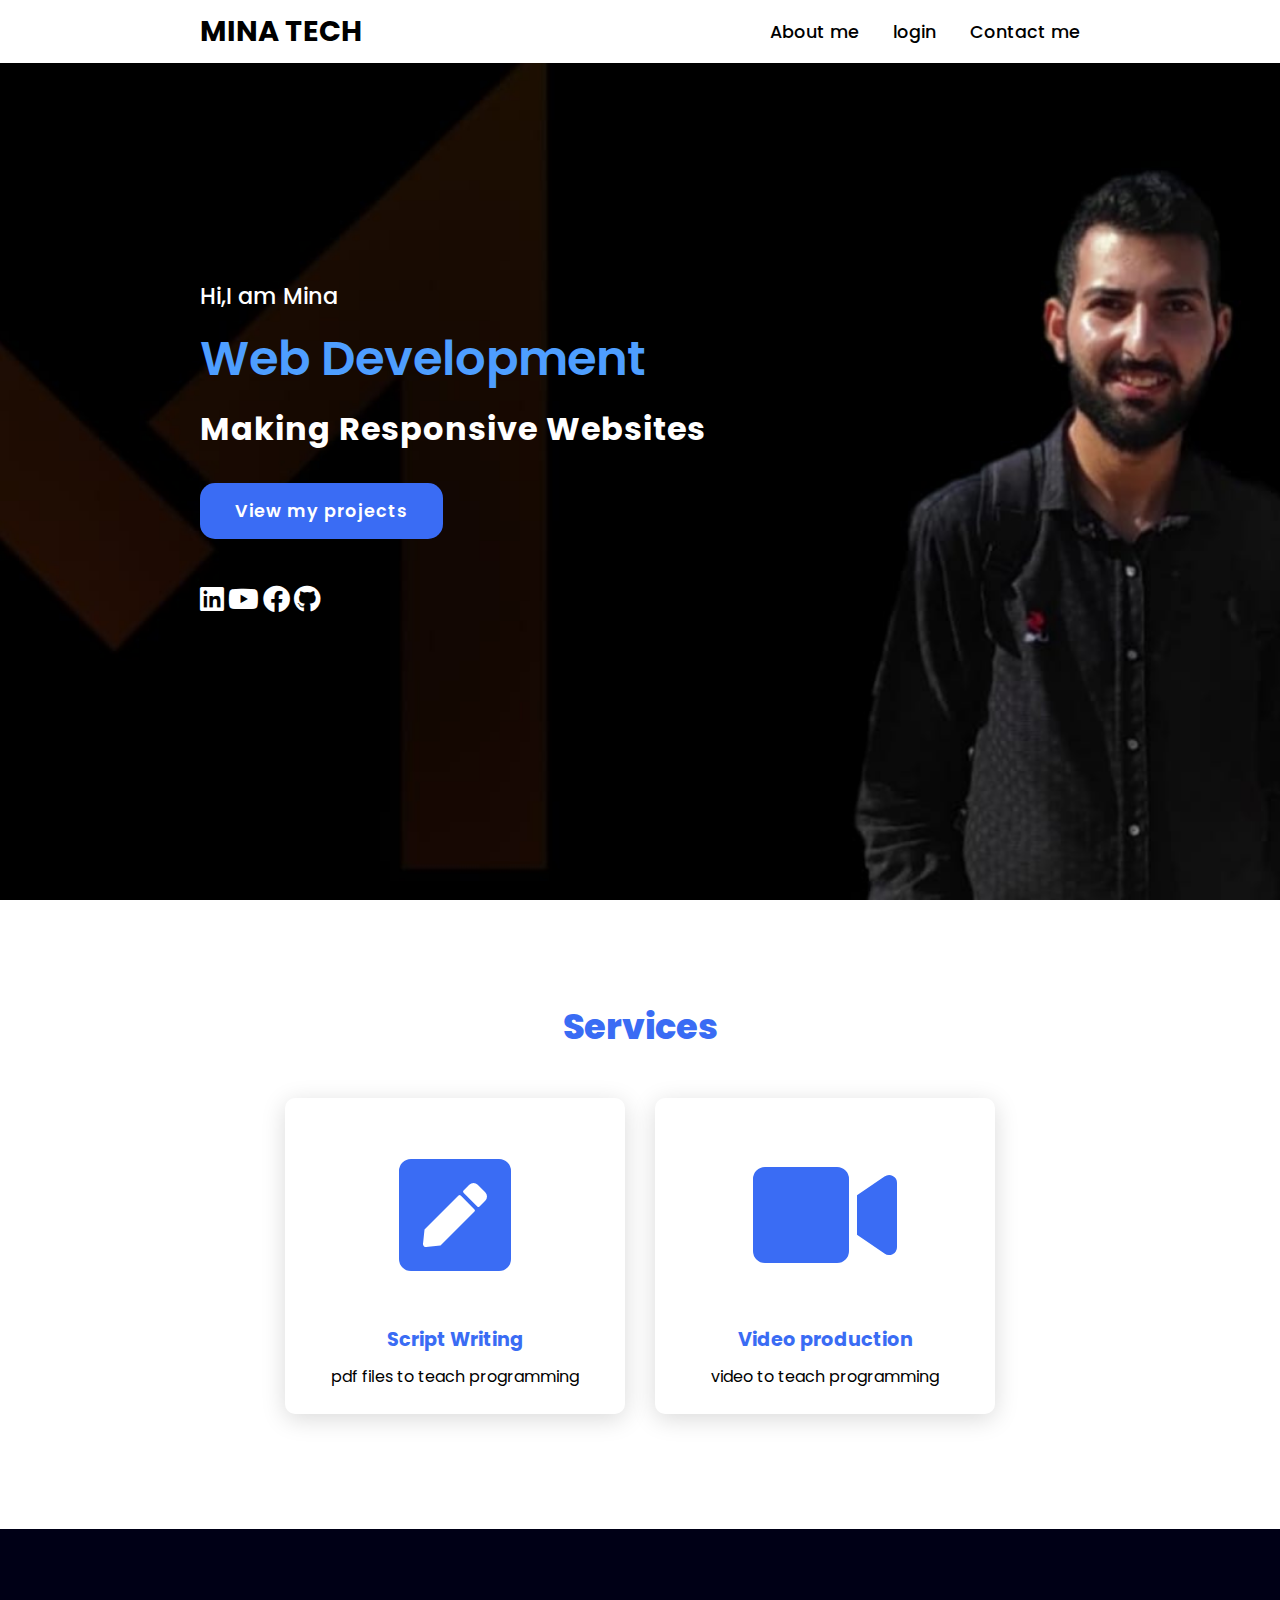
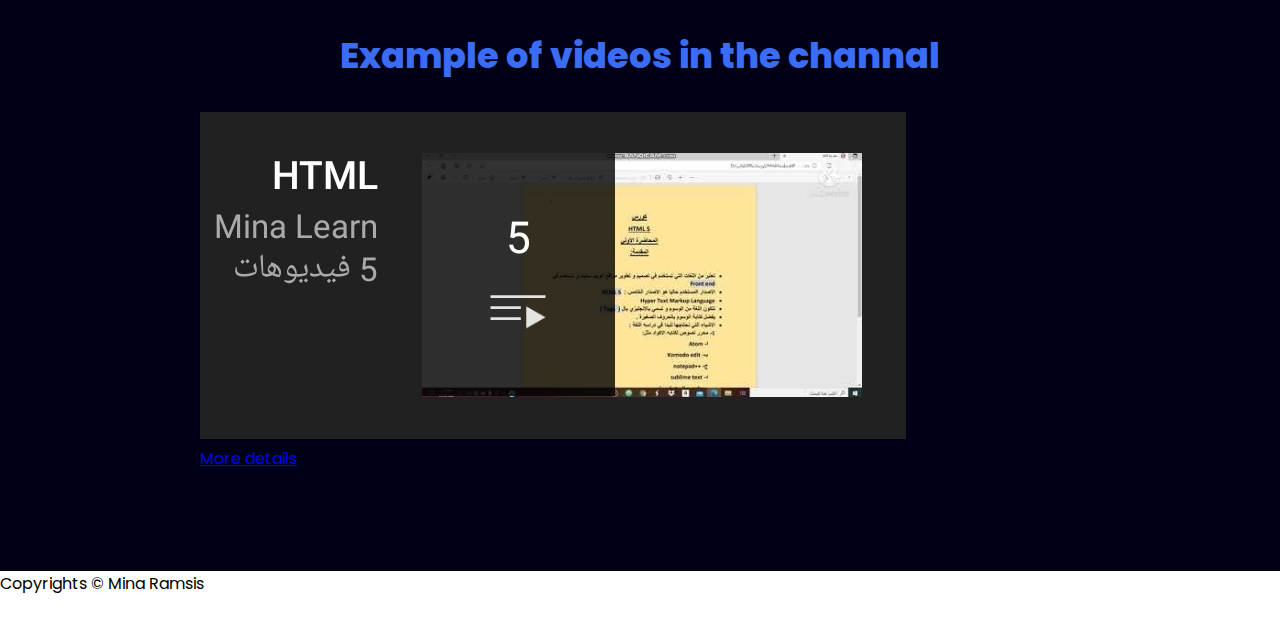
<file: index.html>
<!DOCTYPE html>
<html lang="en" dir="ltr">
  <head>
    <meta charset="utf-8">
    <meta http-equiv="X-UA-Compatible" content="IE=edge">
    <meta name="viewport" content="width=device-width, initial-scale=1.0">
    <link rel="stylesheet" href="https://cdnjs.cloudflare.com/ajax/libs/font-awesome/5.15.4/css/all.min.css">
    <style>
      /* خطوط الصفحة التي هيتم استخدامها في الصفحة */
@import url('https://fonts.googleapis.com/css2?family=Poppins:ital,wght@0,100;0,200;0,300;0,400;0,500;0,600;0,700;0,800;0,900;1,100;1,200;1,300;1,400;1,500;1,600;1,700;1,800;1,900&display=swap');
/*خصائص تستخدم في الصفحة كلها */
*{
  font-family: 'Poppins', sans-serif;
  margin: 0;
  padding: 0;
  box-sizing: border-box;
  scroll-behavior: smooth;
}
/* خصائص جزء ال header */
header {
  background-color: white;
  width: 100%;
  position: fixed;
  z-index: 999;
  display: flex;
  justify-content: space-between;
  align-items: center;
  padding: 10px 200px;
}

.logo {
  text-decoration: none;
  color: black;
  text-transform: uppercase;
  font-weight: 700;
  font-size: 28.8px;
}

.navipation a {
  color: black;
  text-decoration: none;
  font-size: 17.6px;
  font-weight: 500;
  padding-left: 30px;
}

.navipation a:hover {
  color: blue;
}
/* خصائص الجزء الاساسي */
section {
  padding: 100px 200px;
}

.main {
    width: 100%;
    min-height: 100vh;
    display: flex;
    align-items: center;
    background: url(background.jpg) no-repeat;
    background-size: cover;
    background-position: center;
    background-attachment: fixed;
}

.main h2 {
  color: white;
  font-size: 22.4px;
  font-weight: 500;
}

.main h2 span {
  display: inline-block;
  margin-top: 10px;
  color: #4e9eff;
  font-size: 48px;
  font-weight: 600;
}

.main h3 {
  color: white;
  font-size: 32px;
  font-weight: 700;
  letter-spacing: 1px;
  margin-top: 10px;
  margin-bottom: 30px;
}

.main-btn {
  color: white;
  background-color: #3a6cf4;
  text-decoration: none;
  font-size: 17.6px;
  font-weight: 600;
  display: inline-block;
  padding: 15px 34.992px;
  letter-spacing: 1px;
  border-radius: 15px;
  margin-bottom: 40px;
  transition: 0.7s ease;
}

.main-btn:hover {
  background-color: #0a49f6;
  transform: scale(1.1);
}

.icons a {
  color: white;
  font-size: 1.7em;
}
/*خصائص جزء الكروت */
.title {
  display: flex;
  justify-content: center;
  color: #3a6cf4;
  font-size: 2.2em;
  font-weight: 800;
  margin-bottom: 30px;
}

.content {
  display: flex;
  justify-content: center;
  flex-direction: row;
  flex-wrap: wrap;
}

.card {
  background-color: white;
  width: 21.25em;
  box-shadow: 0 5px 25px rgba(1 1 1 / 15%);
  border-radius: 10px;
  padding: 25px;
  margin: 15px;
}

.card:hover {
  transform: scale(1.1);
}

.icon {
  color: #3a6cf4;
  font-size: 128px;
  text-align: center;
}

.info {
  text-align: center;
}

.info h3 {
  color: #3a6cf4;
  font-size: 19.2px;
  font-weight: 700;
  margin: 10px;
}

.projects {
  background-color: #000016;
}

    </style>
    <title>Mina Learn</title>
  </head>
  <body>
<!-- website header section -->
    <header>
    <a href="#" class="logo">Mina Tech</a>
      <nav class="navipation">
      <a href="about.html">About me</a>
      <a href="login.html">login</a>
      <a href="contact.html">Contact me</a>
      </nav>
    </header>
<!-- الجزء الاساسي -->
    <section class="main">
      <div>
        <h2>Hi,I am Mina <br><span>Web Development</span></h2>
        <h3>Making Responsive Websites </h3>
        <a href="https://l.facebook.com/l.php?u=https%3A%2F%2Fyoutube.com%2Fchannel%2FUCB1_yAEfJJ5hAMY6sPzbxeQ%3Ffbclid%3DIwAR2SGfU2pFpcZsSoXzdgo1r1LVtol2-zSQUqYUWCZ8-NHazqTshTwv01aOc&h=AT1r6UGY0ZhSSEdVorXIvZQFYAucX5qchbsVXzez3LYuuB9eG1_Qj8ku1EC377w3g2Ynse7Dc9w-xOroWgWZnBP3SzzQ5bwy2eloZjVDEd0sDQ1rs896394PMETTGKRymHCpbQ" class="main-btn">View my projects</a>
        <div class="icons">
          <a href="https://l.facebook.com/l.php?u=https%3A%2F%2Fwww.linkedin.com%2Fin%2Fmina-ramsis-74882b224%3Ffbclid%3DIwAR2l_-gM0XYYOhAmxhN0xVVw354u1vfC5KiJqLBd45iG4g78o_7QhMTlnLw&h=AT2-8sppNOb3_DIv3KJuUgUD_1U3fG4m0XT6cJNcMccBrzkbFgZqwje80aYDfytqLzP9_fSGVL_fyYi3I-ZoesFCtOHFVW6CCtFrs0vtOAM0IprzJIQ6K-yEp6TqL9xQ2be8zQ"><i class="fab fa-linkedin"></i></a>
          <a href="https://l.facebook.com/l.php?u=https%3A%2F%2Fyoutube.com%2Fchannel%2FUCB1_yAEfJJ5hAMY6sPzbxeQ%3Ffbclid%3DIwAR0dEzAagX0qX8eTEYTWCF2LHWUcU49YDWjIxF2uQVTyQjCAD1DQidjlif8&h=AT2-8sppNOb3_DIv3KJuUgUD_1U3fG4m0XT6cJNcMccBrzkbFgZqwje80aYDfytqLzP9_fSGVL_fyYi3I-ZoesFCtOHFVW6CCtFrs0vtOAM0IprzJIQ6K-yEp6TqL9xQ2be8zQ"><i class="fab fa-youtube"></i></a>
          <a href="https://www.facebook.com/Mina-learn-112575247738119/"><i class="fab fa-facebook"></i></a>
          <a href="https://l.facebook.com/l.php?u=https%3A%2F%2Fgithub.com%2Fminaramsis19%3Ffbclid%3DIwAR0ZUZRlpRnV3ni1kY4CrfxqoSnRIi-3aD800Dg0ZFWTX6vXpysnKpSQur8&h=AT2-8sppNOb3_DIv3KJuUgUD_1U3fG4m0XT6cJNcMccBrzkbFgZqwje80aYDfytqLzP9_fSGVL_fyYi3I-ZoesFCtOHFVW6CCtFrs0vtOAM0IprzJIQ6K-yEp6TqL9xQ2be8zQ"><i class="fab fa-github"></i></a>
        </div>
      </div>
    </section>
<!-- الجزء بتاع الكروت -->
    <section class="cards" id="Services">
      <h2 class="title">Services</h2>
      <div class="content">
        <div class="card">
          <div class="icon">
            <i class="fas fa-pen-square"></i>
          </div>
          <div class="info">
            <h3>Script Writing</h3>
            <p>pdf files to teach programming</p>
          </div>
        </div>
        <div class="card">
          <div class="icon">
            <i class="fas fa-video"></i>
          </div>
          <div class="info">
            <h3>Video production</h3>
            <p>video to teach programming</p>
          </div>
        </div>
      </div>
    </section>
  <!--الجزء بتاع الفديوهات -->
    <section class="projects" id="projects">
      <h2 class="title">Example of videos in the channal</h2>
      <div class="Content">
        <div class="project-card">
          <div class="project-image">
            <img src="html.jpg">
          </div>
              <a href="#">More details</a>
          </div>
        </div>
    </section>
<!-- الجزء الاخير -->
    <footer>
      <p class="footer-title">Copyrights © <span>Mina Ramsis</span></p>
      <div class="icons">
        <a href="https://l.facebook.com/l.php?u=https%3A%2F%2Fwww.linkedin.com%2Fin%2Fmina-ramsis-74882b224%3Ffbclid%3DIwAR2l_-gM0XYYOhAmxhN0xVVw354u1vfC5KiJqLBd45iG4g78o_7QhMTlnLw&h=AT2-8sppNOb3_DIv3KJuUgUD_1U3fG4m0XT6cJNcMccBrzkbFgZqwje80aYDfytqLzP9_fSGVL_fyYi3I-ZoesFCtOHFVW6CCtFrs0vtOAM0IprzJIQ6K-yEp6TqL9xQ2be8zQ"><i class="fab fa-linkedin"></i></a>
        <a href="https://l.facebook.com/l.php?u=https%3A%2F%2Fyoutube.com%2Fchannel%2FUCB1_yAEfJJ5hAMY6sPzbxeQ%3Ffbclid%3DIwAR0dEzAagX0qX8eTEYTWCF2LHWUcU49YDWjIxF2uQVTyQjCAD1DQidjlif8&h=AT2-8sppNOb3_DIv3KJuUgUD_1U3fG4m0XT6cJNcMccBrzkbFgZqwje80aYDfytqLzP9_fSGVL_fyYi3I-ZoesFCtOHFVW6CCtFrs0vtOAM0IprzJIQ6K-yEp6TqL9xQ2be8zQ"><i class="fab fa-youtube"></i></a>
        <a href="https://www.facebook.com/Mina-learn-112575247738119/"><i class="fab fa-facebook"></i></a>
        <a href="https://l.facebook.com/l.php?u=https%3A%2F%2Fgithub.com%2Fminaramsis19%3Ffbclid%3DIwAR0ZUZRlpRnV3ni1kY4CrfxqoSnRIi-3aD800Dg0ZFWTX6vXpysnKpSQur8&h=AT2-8sppNOb3_DIv3KJuUgUD_1U3fG4m0XT6cJNcMccBrzkbFgZqwje80aYDfytqLzP9_fSGVL_fyYi3I-ZoesFCtOHFVW6CCtFrs0vtOAM0IprzJIQ6K-yEp6TqL9xQ2be8zQ"><i class="fab fa-github"></i></a>
      </div>
    </div>
    </footer>

  </body>
</html>
</file>
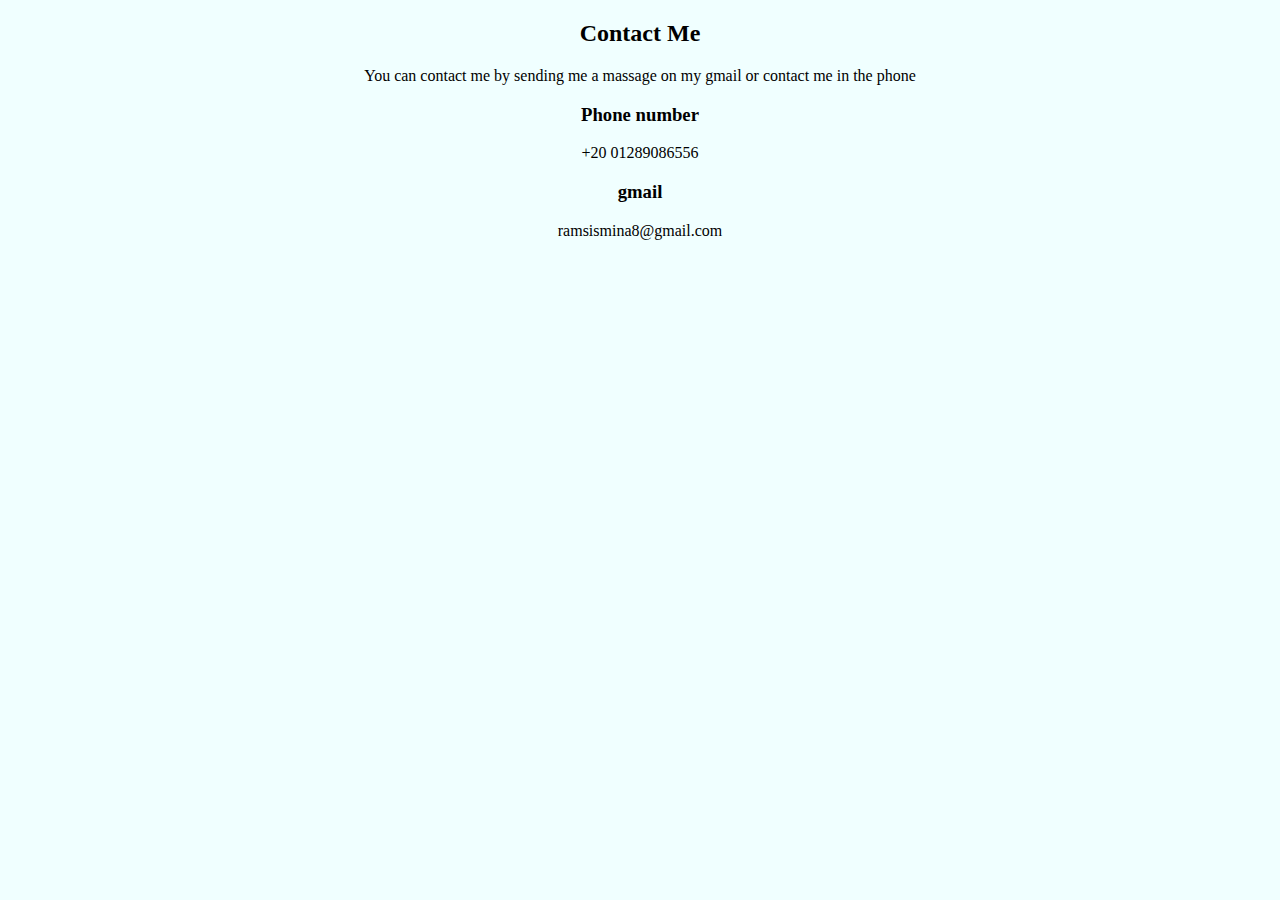
<file: contact.html>
<!DOCTYPE html>
<html lang="en" dir="ltr">
  <head>
    <meta charset="utf-8">
    <meta http-equiv="X-UA-Compatible" content="IE=edge">
    <meta name="viewport" content="width=device-width, initial-scale=1.0">
    <link rel="stylesheet" href="contact.css">
    <title>Contact me</title>
  </head>
  <body>
    <section class="contact">
      <div class="content">
        <h2>Contact Me</h2>
        <p>You can contact me by sending me a massage on my gmail or contact me in the phone</p>
      </div>
      <div class="contactinfo">
        <div class="box">
          <div class="icon"></div>
          <div class="text">
            <h3>Phone number</h3>
            <p>+20 01289086556</p>
          </div>
        </div>
        <div class="box">
          <div class="icon"></div>
          <div class="text">
            <h3>gmail</h3>
            <p>ramsismina8@gmail.com</p>
          </div>
      </div>
      </div>
    </section>
  </body>
</html>
</file>
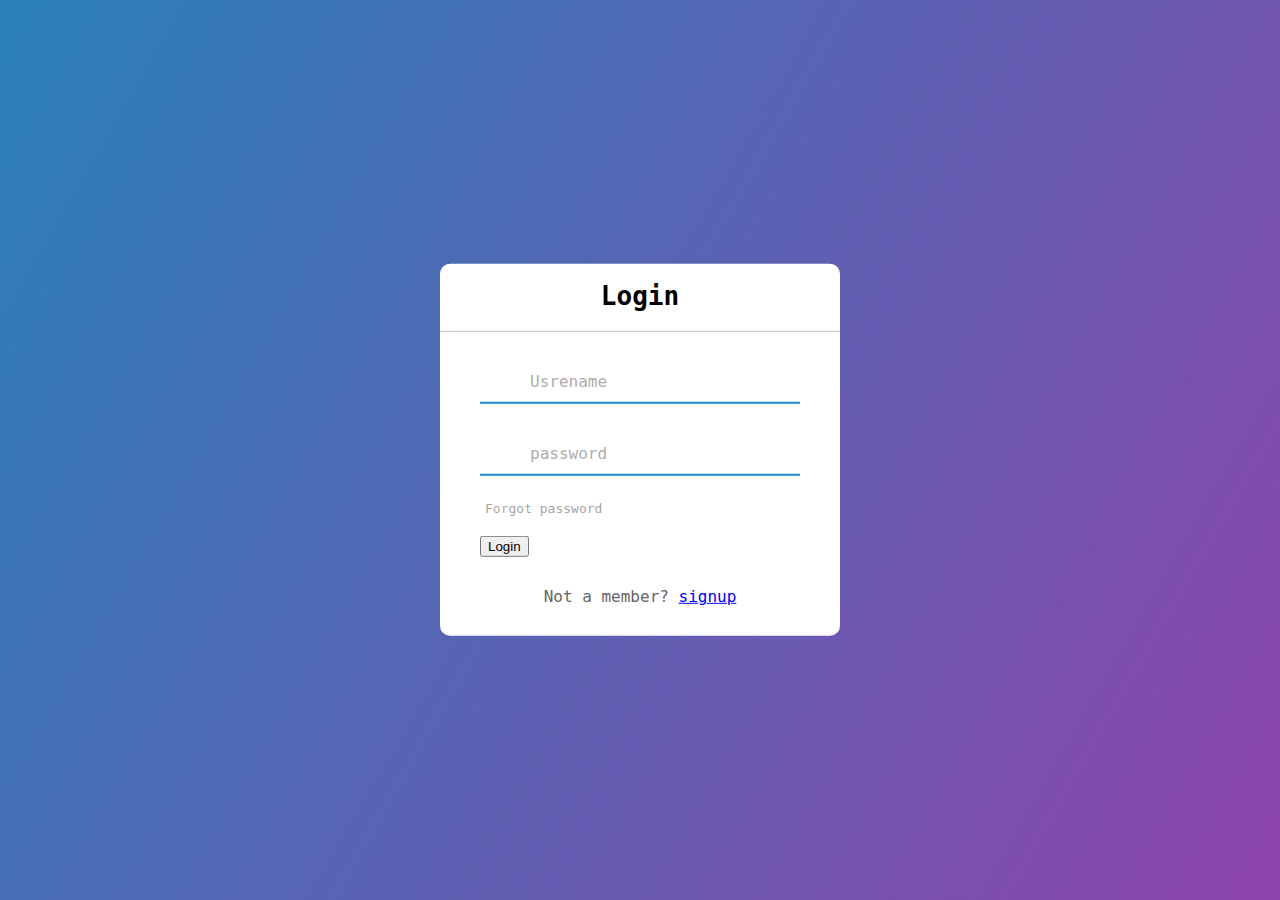
<file: login.html>
<!DOCTYPE html>
<html lang="en" dir="ltr">
  <head>
    <meta charset="utf-8">
    <meta http-equiv="X-UA-Compatible" content="IE=edge">
    <meta name="viewport" content="width=device-width, initial-scale=1.0">
    <link rel="stylesheet" href="login.css">
    <title>Login</title>
  </head>
  <body>
    <div class="center">
      <h1>Login</h1>
      <form class="post">
        <div class="text-field">
          <input type="text" required>
          <span></span>
          <label>Usrename</label>
        </div>
        <div class="text-field">
          <input type="password" required>
          <span></span>
          <label>password</label>
        </div>
        <div class="pass">Forgot password</div>
        <button type="button" name="Login">Login</button>
        <div class="signup-link">
          Not a member? <a href="#">signup</a>
        </div>
      </form>
    </div>
  </body>
</html>
</file>
<file: contact.css>
body {
  background-color: #f0ffff;
  text-align: center;
}
</file>
<file: login.css>
body {
  margin: 0;
  padding: 0;
  font-family: monospace;
  background: linear-gradient(120deg,#2980b9,#8e44ad);
  height: 100vh;
  overflow: hidden;
}
.center {
  position: absolute;
  top: 50%;
  left: 50%;
  transform: translate(-50%,-50%);
  width: 400px;
  background: white;
  border-radius: 10px;
}
.center h1 {
  text-align: center;
  padding: 0 0 20px 0;
  border-bottom: 1px solid silver;
}
.center form {
  padding: 0 40px;
  box-sizing: border-box;
}
form .text-field {
  position: relative;
  border-bottom: 2px solid #adadad;
  margin: 30px 0;
}
.text-field input {
  width: 100%;
  padding: 0 5px;
  height: 40px;
  font-size: 16px;
  border: none;
  background: none;
  outline: none;
}
.text-field label {
  position: absolute;
  top: 50%;
  left: 50px;
  color: #adadad;
  transform: translateY(-50%);
  font-size: 16px;
  pointer-events: none;
  transition: .5s;
}
.text-field span::before {
  content: '';
  position: absolute;
  top: 40px;
  left: 0;
  width: 100%;
  height: 2px;
  background: #2691d9;
}
.text-field input:focus ~ label,
.text-field input:valid ~ label {
  top: -5px;
  color: #2691d9;
}
.text-field input:focus ~ span::before,
.text-field input:valid ~ span::before {
  width: 100%;
}
.pass {
  margin: -5px 0 20px 5px;
  color: #a6a6a6;
  cursor: pointer;
}
.pass:hover {
  text-decoration: underline;
}
input [type="submit"] {
  width: 100px;
  height: 50px;
  border: 1px solid;
  background: #2691d9;
  border-radius: 25px;
  font-size: 18px;
  color: #e9f4fb;
  font-weight: 700;
  cursor: pointer;
  outline: none;
}
input [type="submit"]:hover {
  border-color: #2691d9;
  transition: .5s;
}
.signup-link {
  margin: 30px 0;
  text-align: center;
  font-size: 16px;
  color: #666;
}
.signup-link a:hover {
  text-decoration: underline;
}
.btn {
  border-radius: 20px;
  color: #fff;
  margin-top: 18px;
  padding: 10px;
  background-color: orange;
  font-size: 12px;
  border: none;
  cursor: pointer;
}
</file>
